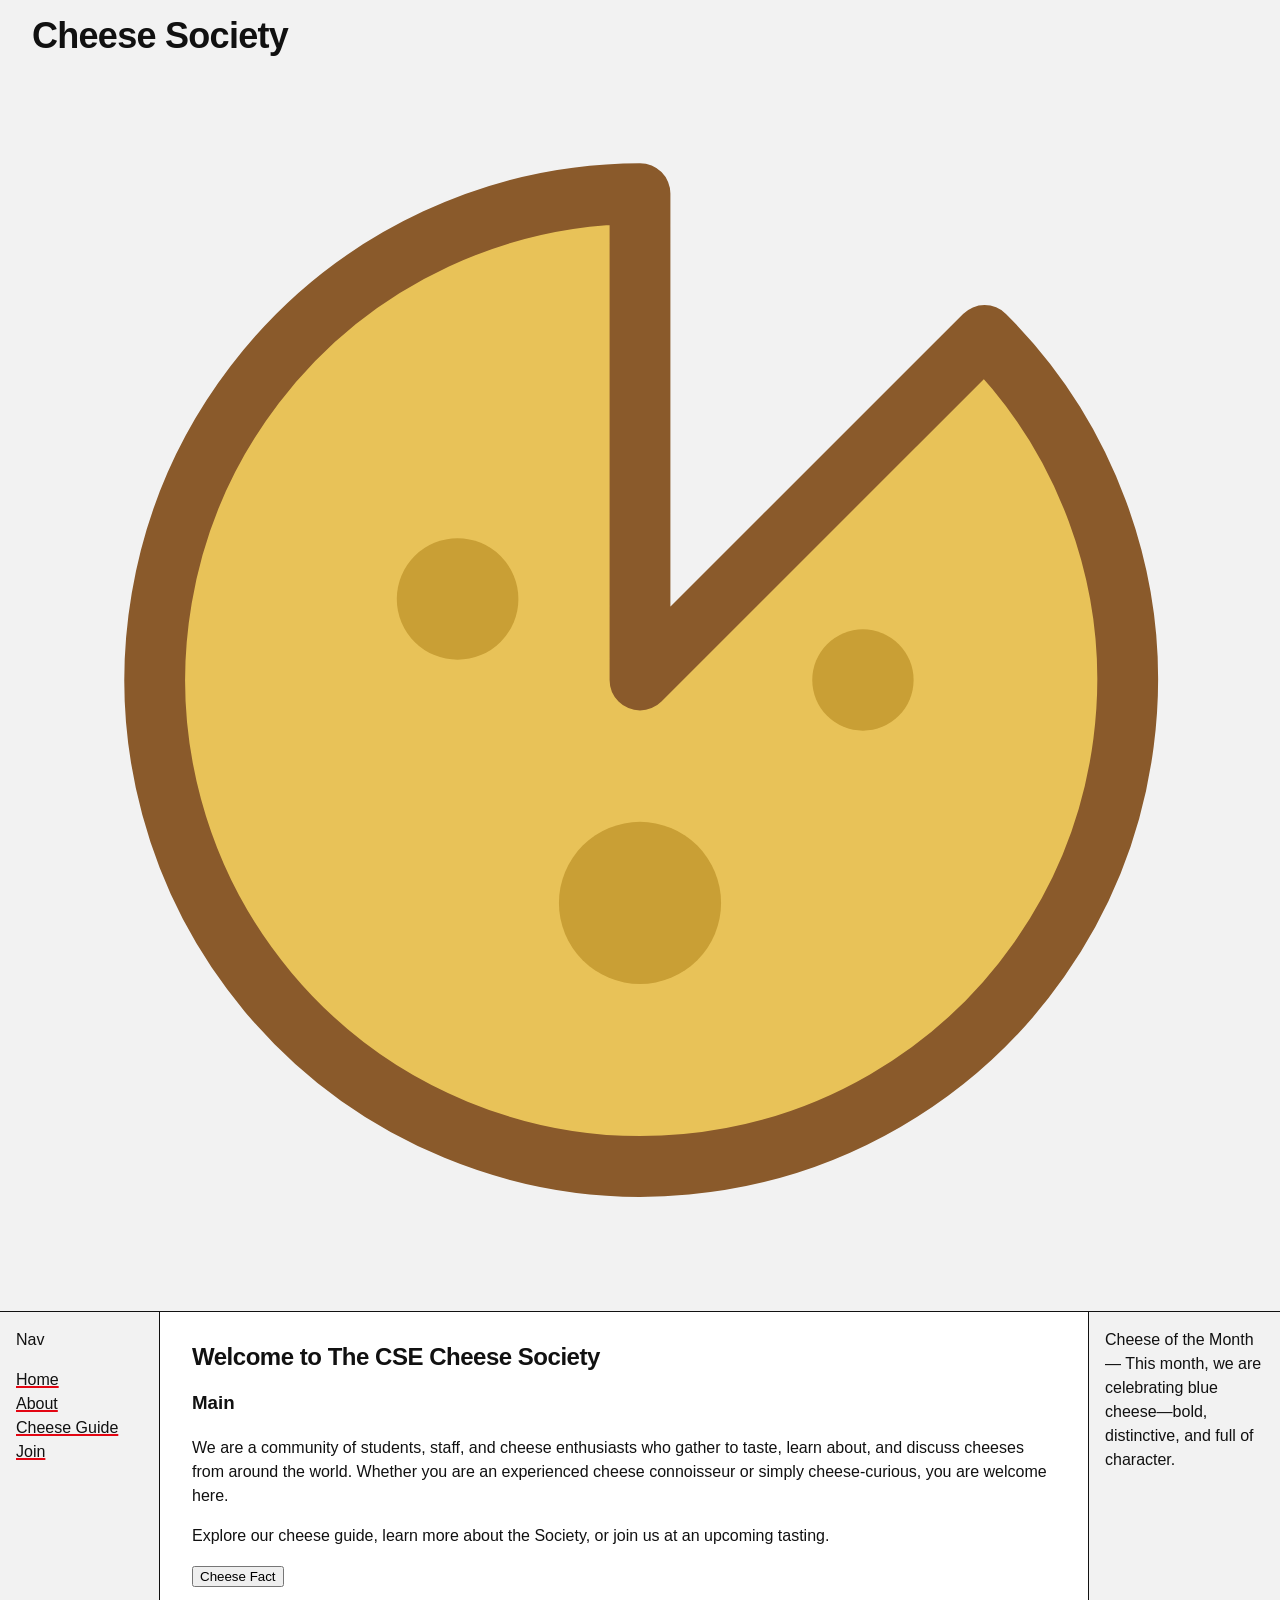
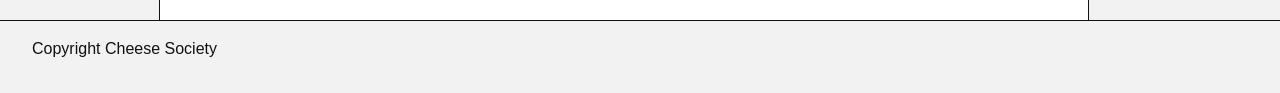
<file: index.html>
<!DOCTYPE html>
<html lang="en">
<head>
  <meta charset="utf-8">
  <meta name="viewport" content="width=device-width, initial-scale=1">
  <meta name="description" content="Cheese Homepage" />
  <title>Home</title>
  <link rel="stylesheet" href="styles/tokens.css">
  <link rel="stylesheet" href="styles/global.css">
  <link rel="stylesheet" href="styles/site.css">
  <link rel="stylesheet" href="styles/home.css">
  <!--
    GRID HOLY GRAIL
    The full holy grail in ONE grid container — no wrappers, no nesting.
    grid-template-areas draws the layout as ASCII art: header and footer
    span all three columns, nav | main | aside share the middle row.
    Because every region is placed by name, the single media query below
    re-draws the whole page as one column just by rewriting the map.
  -->

</head>
<body>
  <header>
    <hgroup>
        <h1>Cheese Society</h1>
        <img src="../images/logo.svg" alt="Cheese society logo" />
    </hgroup>

  </header>
  <nav>
    <p>Nav</p>
    <ul>
      <li><a href="../index.html">Home</a></li>
        <li><a href="../about.html">About</a></li>
      <li><a href="../guide/index.html">Cheese Guide</a></li>
      <li><a href="../join.html">Join</a></li>
    </ul>
  </nav>


 


  <main>
        <h2>Welcome to The CSE Cheese Society</h2>

    <h3>Main</h3>
    <p>We are a community of students, staff, and cheese enthusiasts who gather to taste, learn about, and discuss cheeses from around the world. Whether you are an experienced cheese connoisseur or simply cheese-curious, you are welcome here.</p>
    <p>Explore our cheese guide, learn more about the Society, or join us at an upcoming tasting.</p>

    <button commandfor="cheese-fact" command="toggle-popover">Cheese Fact</button>
    <p id="cheese-fact" popover>
Cheese is one of the world’s oldest prepared foods, with evidence of cheesemaking dating back thousands of years.</p>
  </main>

  <aside>
    <p>Cheese of the Month — This month, we are celebrating blue cheese—bold, distinctive, and full of character.</p>
  </aside>

  <footer>
    <p>Copyright Cheese Society</p>
  </footer>
</body>
</html>
</file>
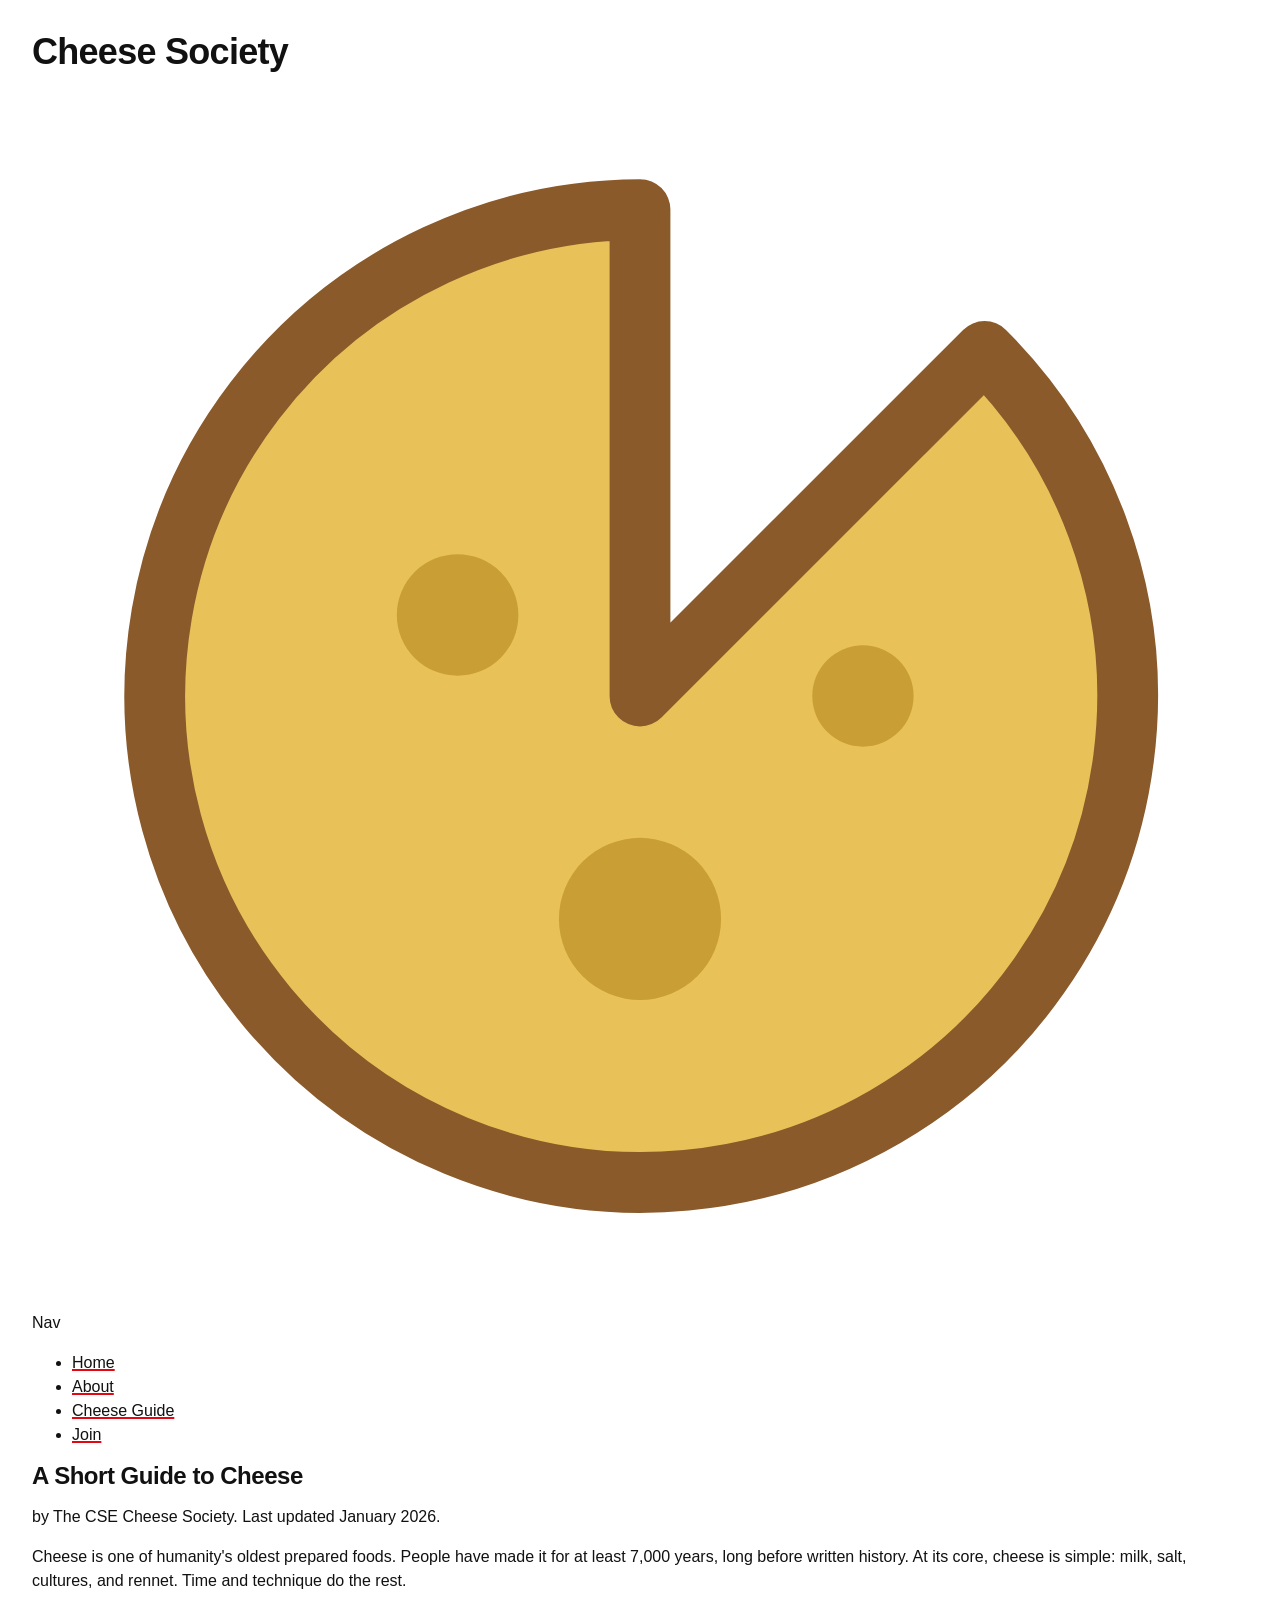
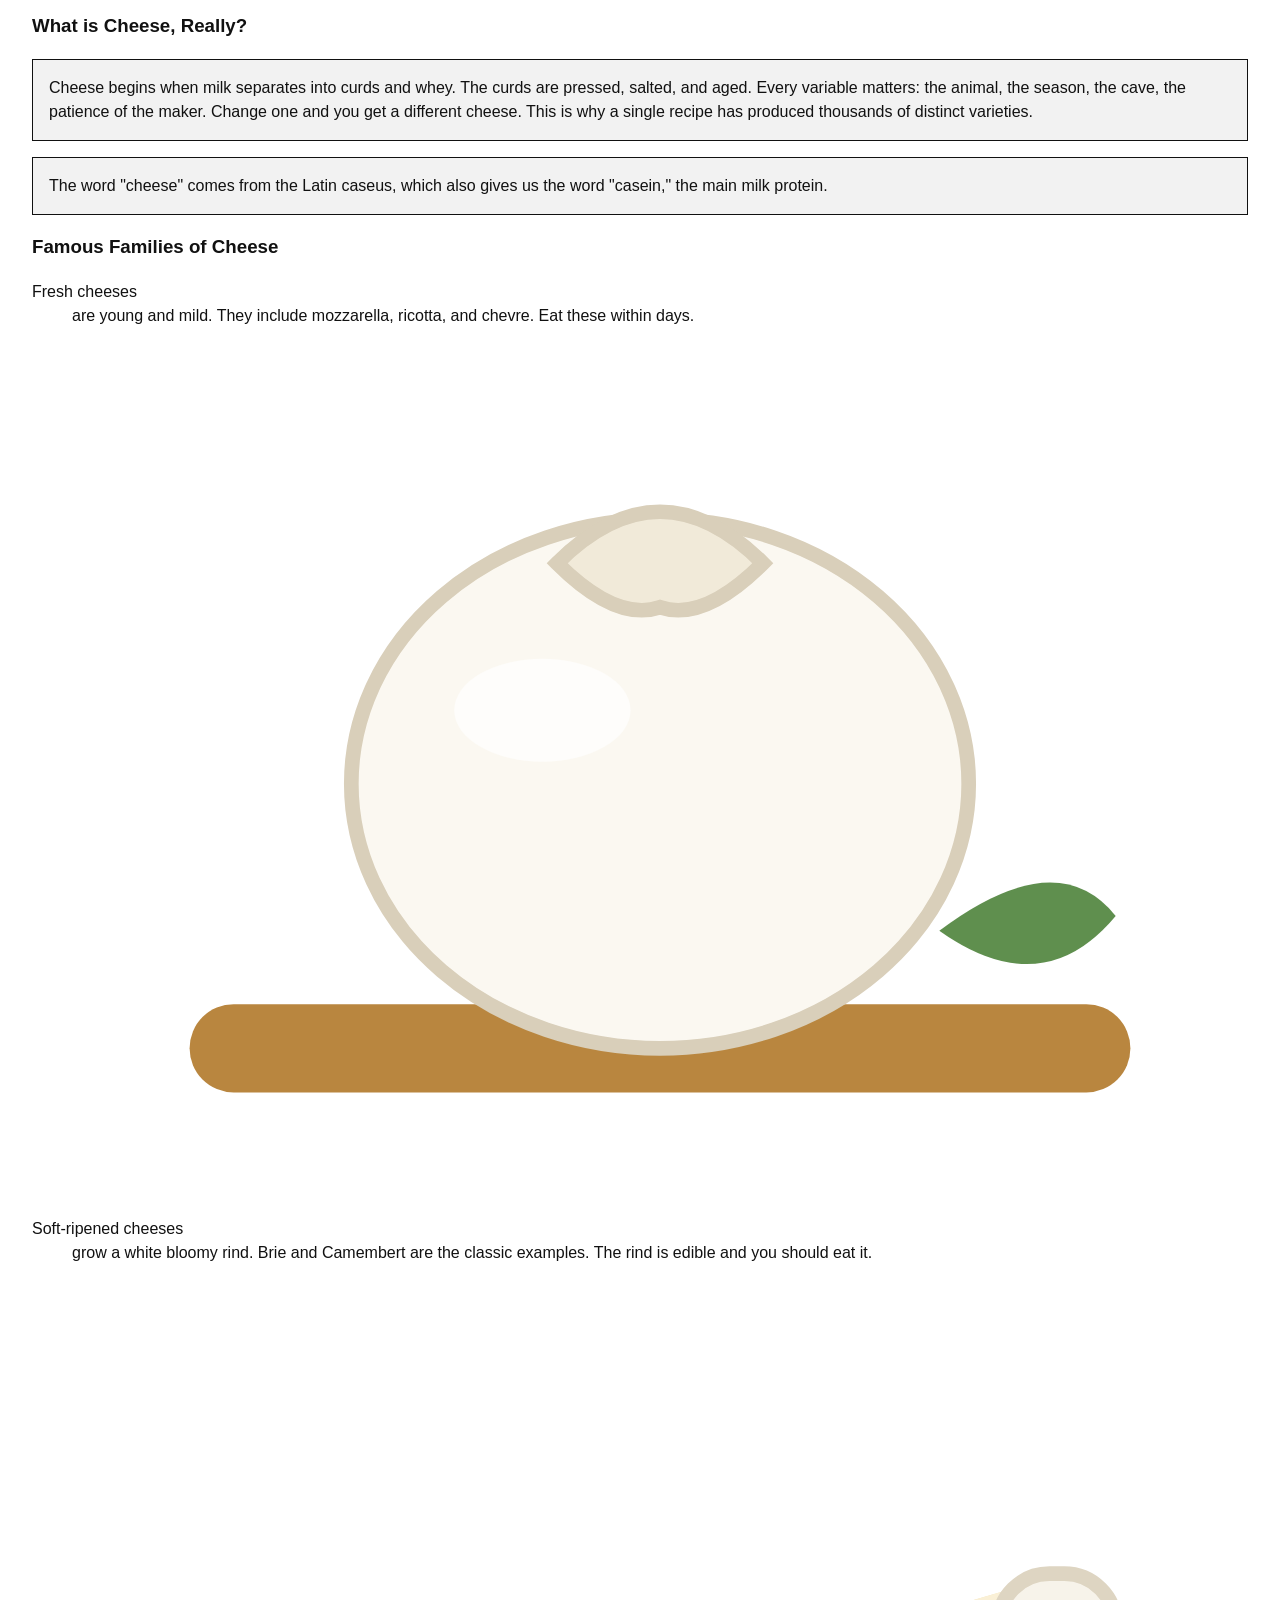
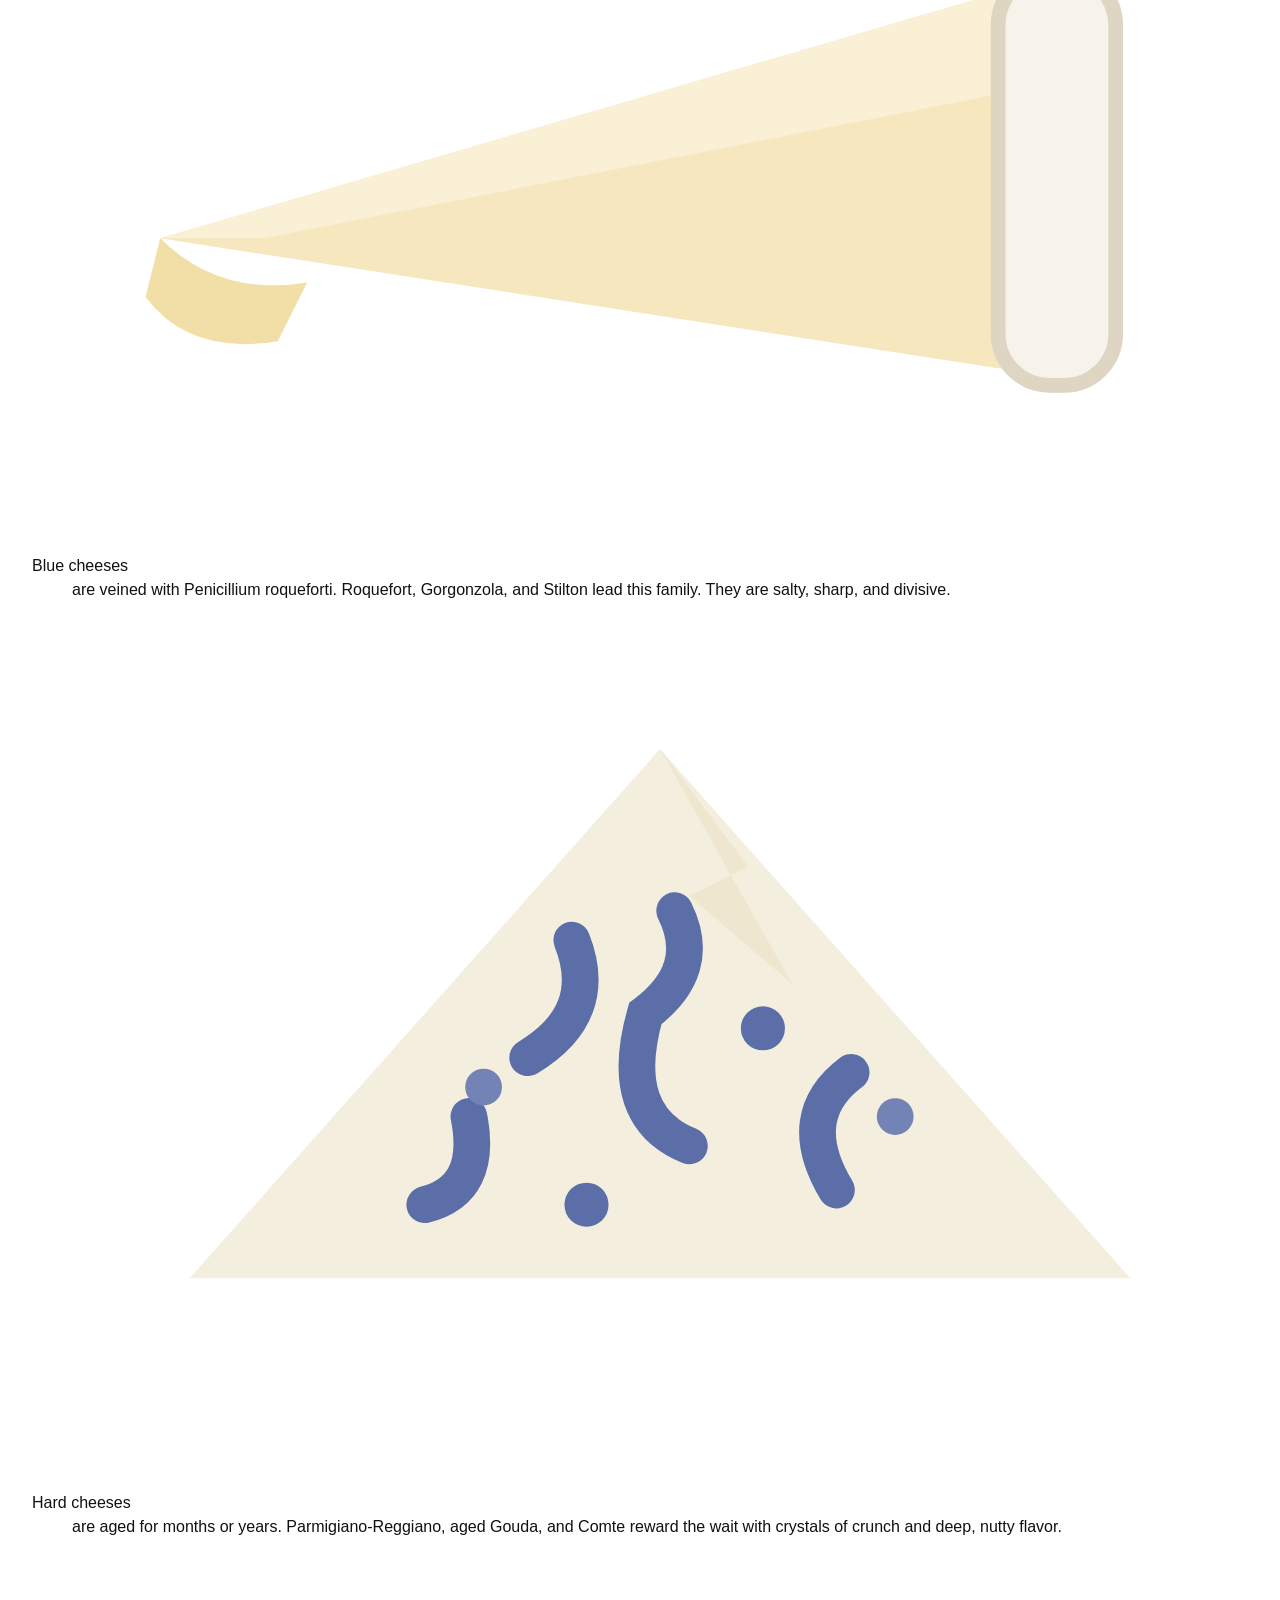
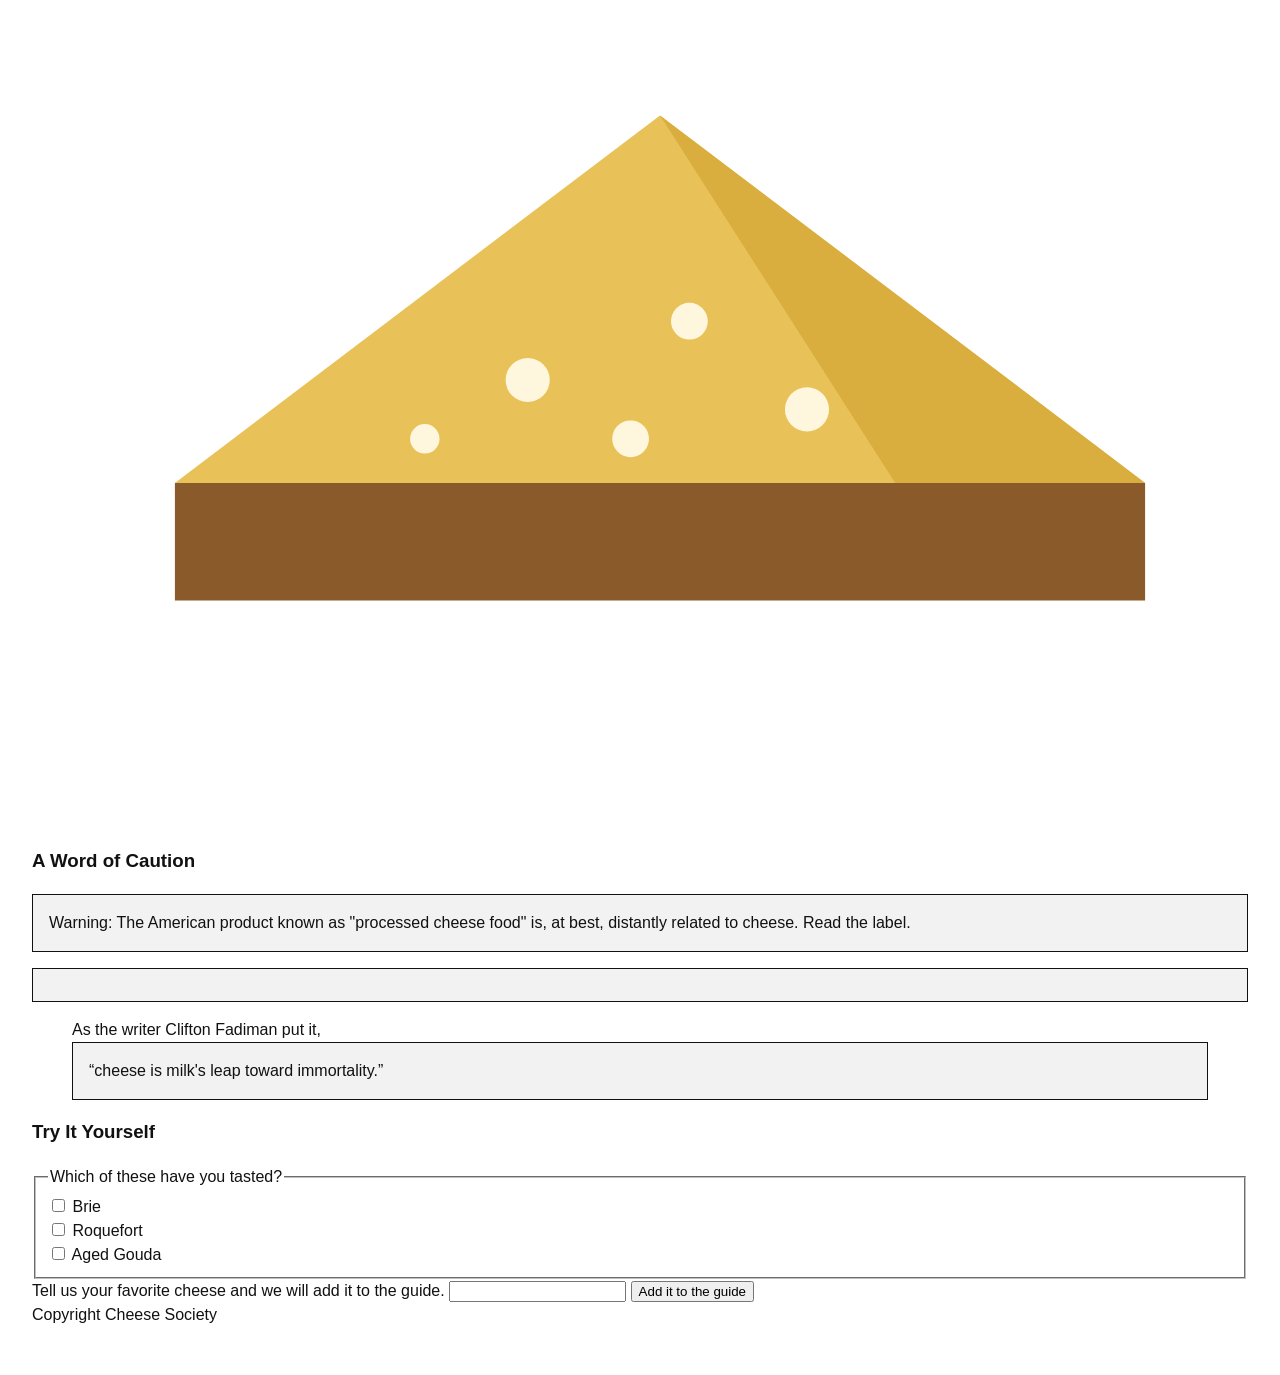
<file: guide/index.html>
<!DOCTYPE html>
<html lang="en">
<head>
  <meta charset="utf-8">
  <meta name="viewport" content="width=device-width, initial-scale=1">
    <meta name="description" content="Cheese Guide" />

  <title>A Short Guide to Cheese</title>
  <link rel="stylesheet" href="../styles/tokens.css">
  <link rel="stylesheet" href="../styles/global.css">
<link rel="stylesheet" href="../styles/site.css">
<link rel="stylesheet" href="../styles/guide.css">
  <!--
    NORMAL FLOW
    With no layout CSS at all, block boxes (h1, p, section…) stack top to
    bottom and fill the available width, while inline boxes (strong, em, a…)
    run left to right inside lines of text.
    The only real layout rules here build the classic centered reading
    column: max-width plus margin-inline: auto on the article.
  -->


</head>
<body>
  <header>
    <hgroup>
        <h1>Cheese Society</h1>
        <img src="../images/logo.svg" alt="Cheese society logo" />
    </hgroup>

  </header>
  <nav>
    <p>Nav</p>
    <ul>
      <li><a href="../index.html">Home</a></li>
        <li><a href="../about.html">About</a></li>
      <li><a href="../guide/index.html">Cheese Guide</a></li>
      <li><a href="../join.html">Join</a></li>
    </ul>
  </nav>



<main>
            <h2>A Short Guide to Cheese</h2>
        <p>by The CSE Cheese Society. Last updated <time datetime="2026-01">January 2026.</time></p>
    <p>Cheese is one of humanity's oldest prepared foods. People have made it
                for at least 7,000 years, long before written history. At its core,
                cheese is simple: milk, salt, cultures, and rennet. Time and technique
                do the rest.</p>

    <section>
        <h3>What is Cheese, Really?</h3>
        <p>Cheese begins when milk separates into curds and whey. The curds are
                        pressed, salted, and aged. Every variable matters: the animal, the
                        season, the cave, the patience of the maker. Change one and you get a
                        different cheese. This is why a single recipe has produced thousands
                        of distinct varieties.</p>
        <p>The word "cheese" comes from the Latin <span class="latin-word">caseus</span>, which also gives us the
                        word "casein," the main milk protein.</p>
    </section>


    <section>
    <h3>Famous Families of Cheese</h3>

    <dl>
        <dt>Fresh cheeses</dt>
        <dd>
            are young and mild. They include mozzarella, ricotta,
            and chevre. Eat these within days.
            <a href="fresh.html"><img src="../images/cheese-fresh.svg" alt="fresh cheese icon" /></a>
        </dd>

        <dt>Soft-ripened cheeses</dt>
        <dd>
            grow a white bloomy rind. Brie and Camembert are
            the classic examples. The rind is edible and you should eat it.
            <a href="soft.html"><img src="../images/cheese-soft.svg" alt="soft cheese icon" /></a>

        </dd>

        <dt>Blue cheeses</dt>
        <dd>
            are veined with <span class="latin-word">Penicillium roqueforti</span>. Roquefort,
            Gorgonzola, and Stilton lead this family. They are salty, sharp, and
            divisive.
            <a href="blue.html"><img src="../images/cheese-blue.svg" alt="blue cheese icon" /></a>

        </dd>
        
        <dt>Hard cheeses</dt>
        <dd>
            are aged for months or years. Parmigiano-Reggiano,
            aged Gouda, and Comte reward the wait with crystals of crunch and
            deep, nutty flavor.
            <a href="hard.html"><img src="../images/cheese-hard.svg" alt="hard cheese icon" /></a>

        </dd>
    </dl>
    </section>

    <!-- Word of Caution -->
    <section>
    <h3>A Word of Caution</h3>
    <p id="caution-statement">Warning: The American product known as "processed cheese food" is,
    at best, distantly related to cheese. Read the label.</p>

    <p></p>
    <blockquote>
        <footer>As the writer Clifton Fadiman put it, </footer>
        <p><q>cheese is milk's leap toward
        immortality.</q></p>
    </blockquote>
    </section>

    <!-- Try it Yourself -->
    <section>
    <h3>Try It Yourself</h3>

    <form>
        <fieldset>
            <legend>
                Which of these have you tasted?
            </legend>

            <div>
                <input type="checkbox" id="brie" name="brie" />
                <label for="brie">Brie</label>
            </div>

            
            <div>
                <input type="checkbox" id="roquefort" name="roquefort" />
                <label for="roquefort">Roquefort</label>
            </div>

            <div>
                <input type="checkbox" id="aged-gouda" name="aged-gouda" />
                <label for="aged-gouda">Aged Gouda</label>
            </div>
        </fieldset>

        <div>
            <label for="fav-cheese">Tell us your favorite cheese and we will add it to the guide. </label>
            <input
                type="text"
                id="fav-cheese"
                name="fav-cheese"/>
            <button type="submit">Add it to the guide</button>
        </div>

    </form>
</section>
</main>

  <footer>
    <p>Copyright Cheese Society</p>
  </footer>
</body>
</html>
</file>
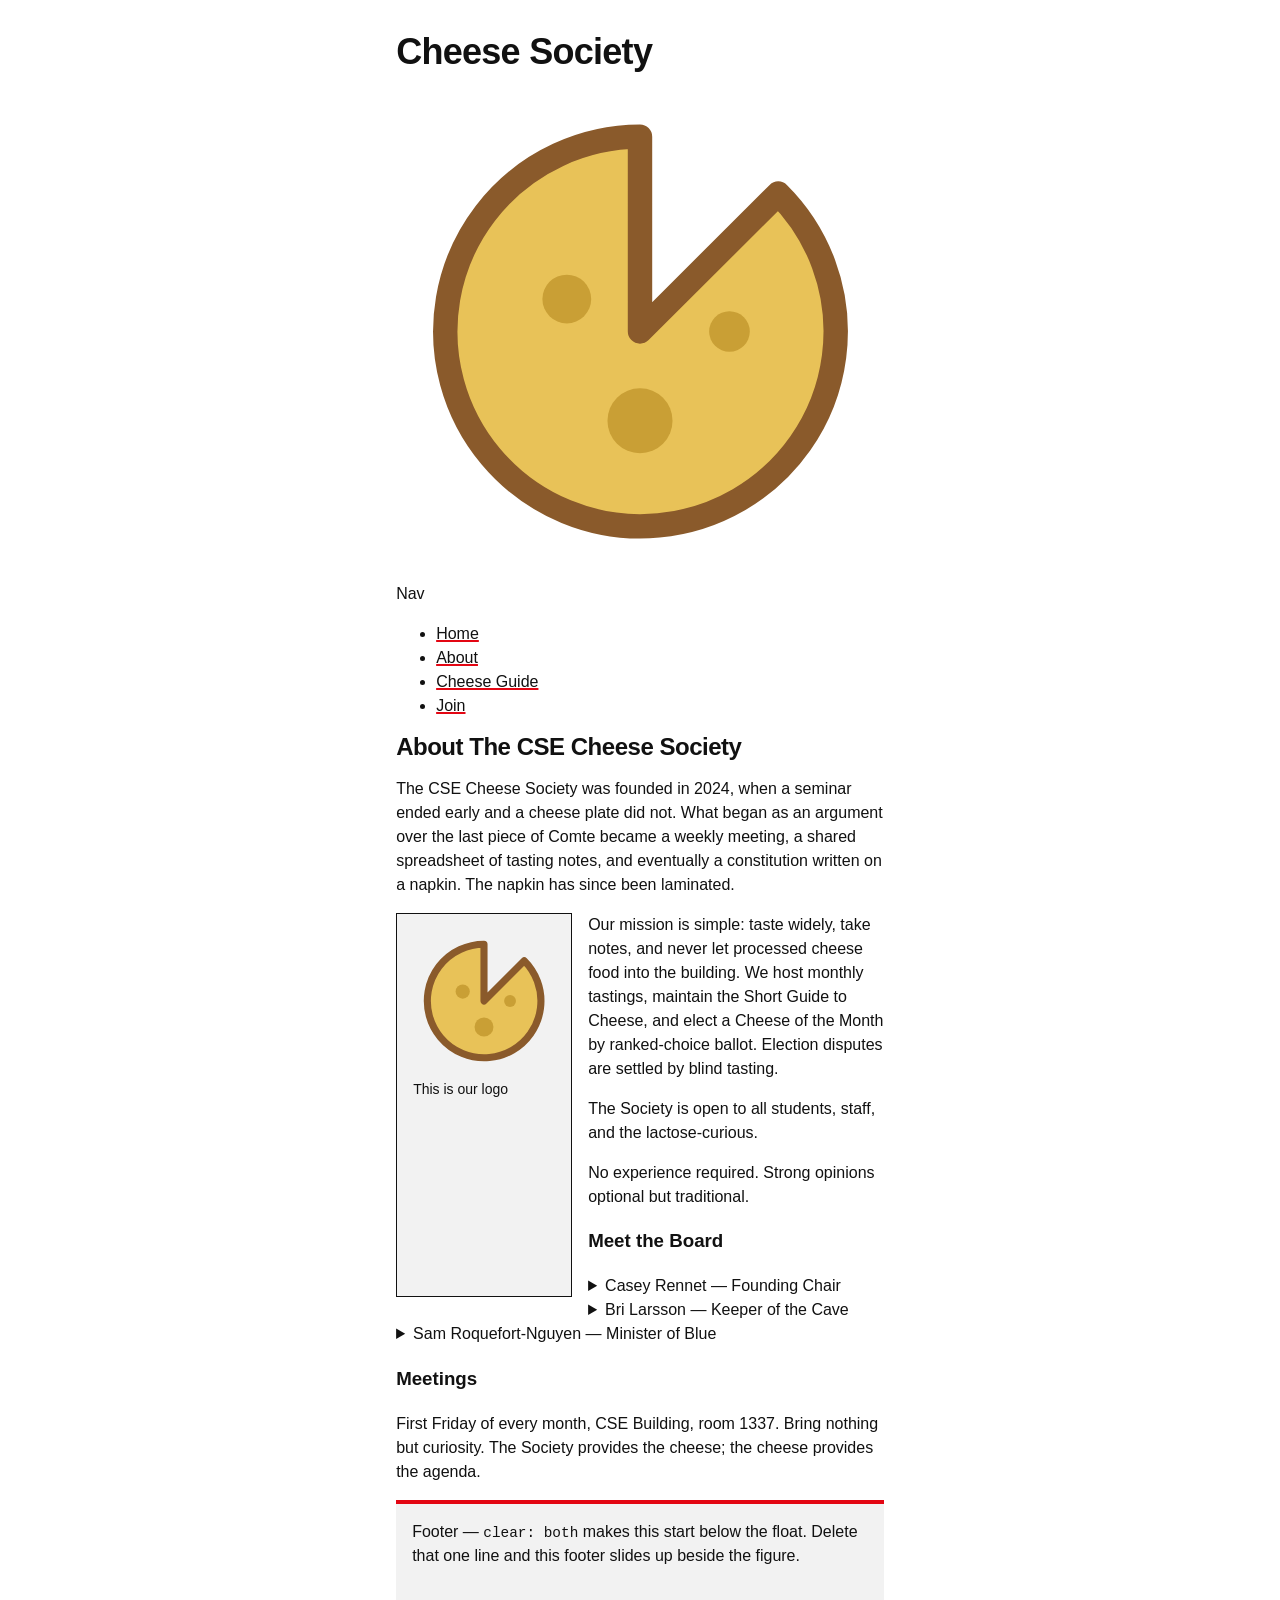
<file: about.html>
<!DOCTYPE html>
<html lang="en">
<head>
  <meta charset="utf-8">
  <meta name="viewport" content="width=device-width, initial-scale=1">
    <meta name="description" content="Cheese About Page" />

  <title>About the Society</title>
  <link rel="stylesheet" href="styles/tokens.css">
  <link rel="stylesheet" href="styles/global.css">
    <link rel="stylesheet" href="styles/site.css">
    <link rel="stylesheet" href="styles/about.css">

  <!--
    FLOAT
    float: left shifts the figure to one side and takes it out of normal
    flow; the line boxes of following text shorten to wrap around it.
    The figure is deliberately taller than all the text, so the footer's
    clear: both is visible: without it, the footer would slide up and sit
    beside the float; with it, the footer starts below the figure's bottom.
  -->

</head>

<body>
  <header>
    <hgroup>
        <h1>Cheese Society</h1>
        <img src="../images/logo.svg" alt="Cheese society logo" />
    </hgroup>

  </header>
  <nav>
    <p>Nav</p>
    <ul>
      <li><a href="../index.html">Home</a></li>
        <li><a href="../about.html">About</a></li>
      <li><a href="../guide/index.html">Cheese Guide</a></li>
      <li><a href="../join.html">Join</a></li>
    </ul>
  </nav>


  <main>
        <h2>About The CSE Cheese Society</h2>

    <p>The CSE Cheese Society was founded in 2024, when a seminar ended
    early and a cheese plate did not. What began as an argument over the
    last piece of Comte became a weekly meeting, a shared spreadsheet of
    tasting notes, and eventually a constitution written on a napkin. The
    napkin has since been laminated.</p>

    <article>
        <figure>
            <img src="/images/logo.svg" alt="Cheese Society logo" />
        <figcaption>This is our logo</figcaption>
        </figure>
        <p>Our mission is simple: taste widely, take notes, and never let
    processed cheese food into the building. We host monthly tastings,
    maintain the Short Guide to Cheese, and elect a Cheese of the Month
    by ranked-choice ballot. Election disputes are settled by blind
    tasting.</p>
        <p>The Society is open to all students, staff, and the lactose-curious.</p>
        <p>No experience required. Strong opinions optional but traditional.</p>
    </article>

    <h3>Meet the Board</h3>
    <details>
        <summary>Casey Rennet — Founding Chair</summary>
        <p>Casey once drove four hours for a cheese that turned out to be sold
out, and describes the trip as "still worth it." Responsible for the
napkin constitution. Favorite family: hard. Favorite cheese: a
five-year Gouda "that changed my life."</p>
    </details>
    <details>
        <summary>Bri Larsson — Keeper of the Cave</summary>
        <p>Bri manages the Society's aging fridge (a mini-fridge, lovingly
mislabeled "THE CAVE") and its strict humidity log. Favorite family:
soft-ripened. Position on rinds: eat them, always, no exceptions.</p>
    </details>
    <details>
        <summary>Sam Roquefort-Nguyen — Minister of Blue</summary>
        <p>Sam claims no relation to the village of Roquefort-sur-Soulzon but
has never provided documentation either way. Runs the annual "Blue
Cheese Amnesty" where skeptics get one supervised second chance.
Favorite cheese: Stilton, at midnight, with port.</p>
    </details>

    <h3>Meetings</h3>
    <p>First Friday of every month, CSE Building, room 1337. Bring nothing
but curiosity. The Society provides the cheese; the cheese provides
the agenda.</p>
  </main>



    <footer>
        <p>Footer — <code>clear: both</code> makes this start below the float. Delete that one line and this footer slides up beside the figure.</p>
    </footer>
</body>
</html>
</file>
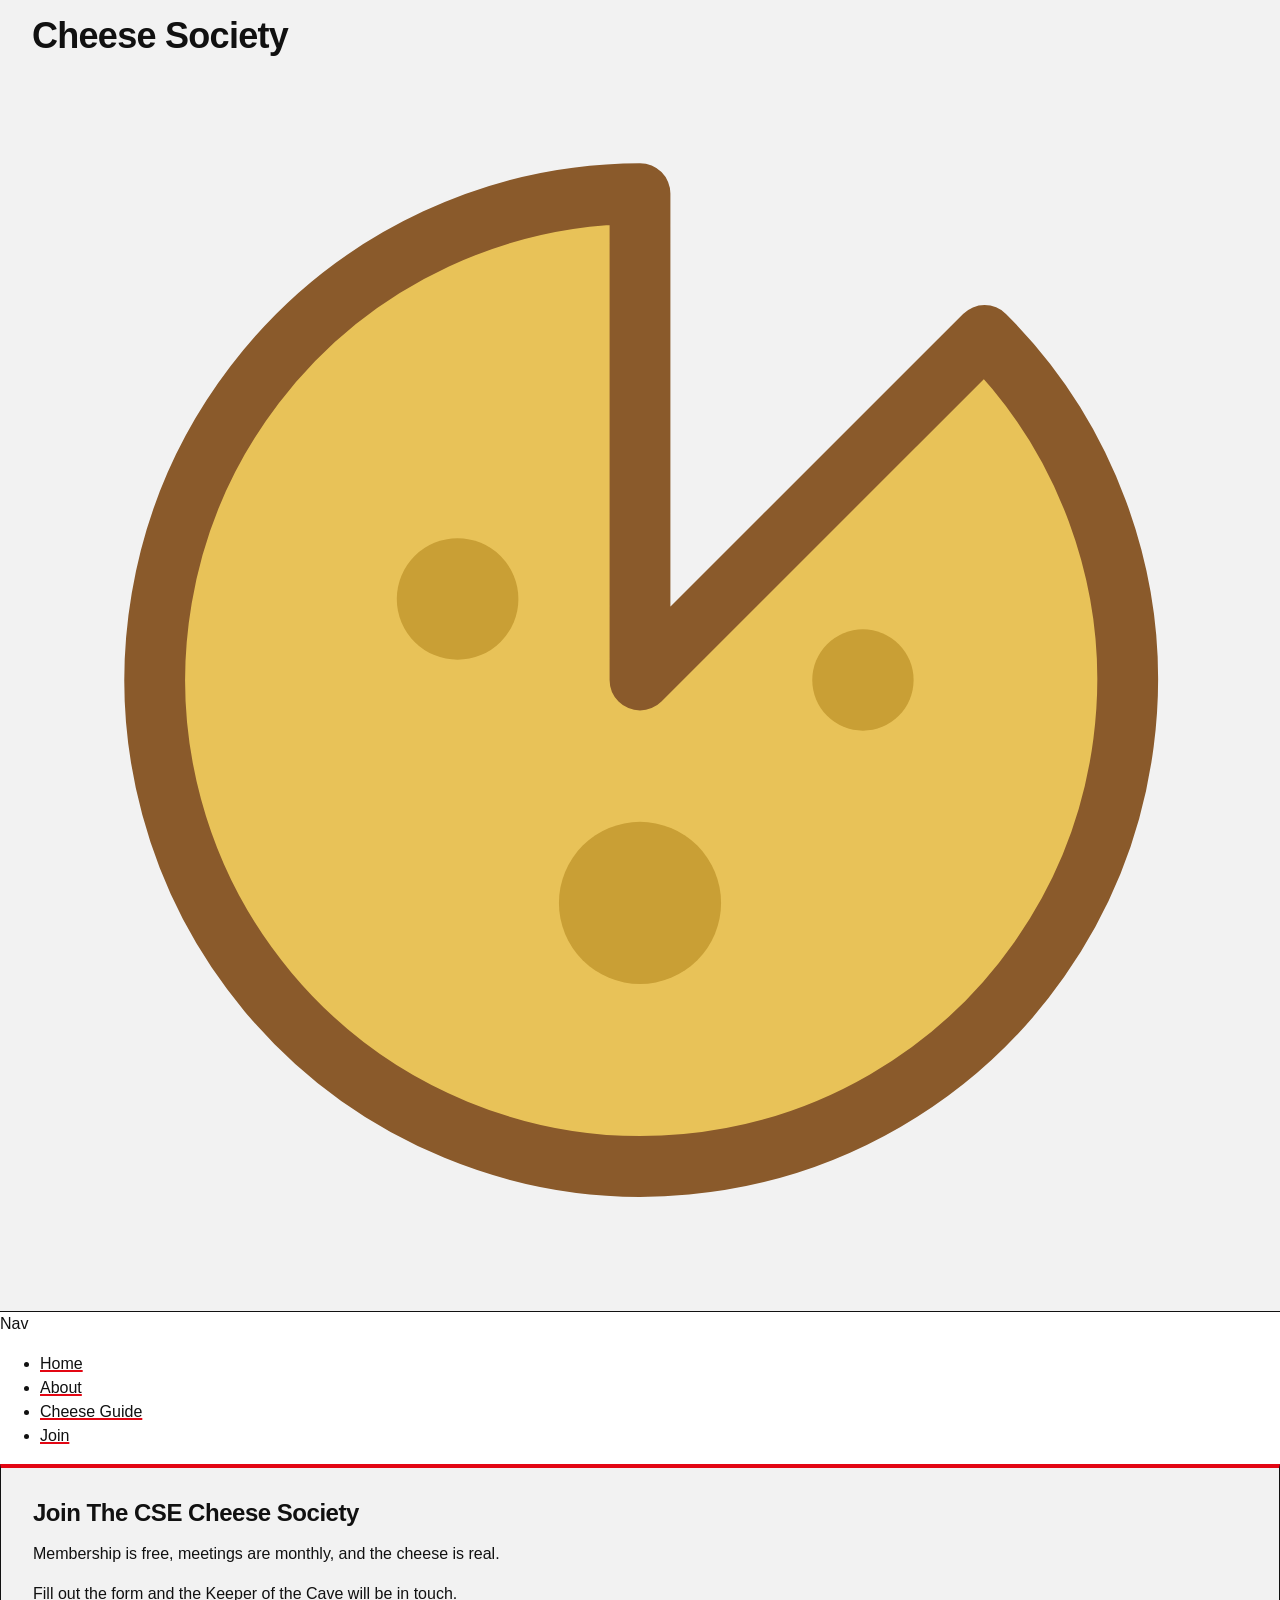
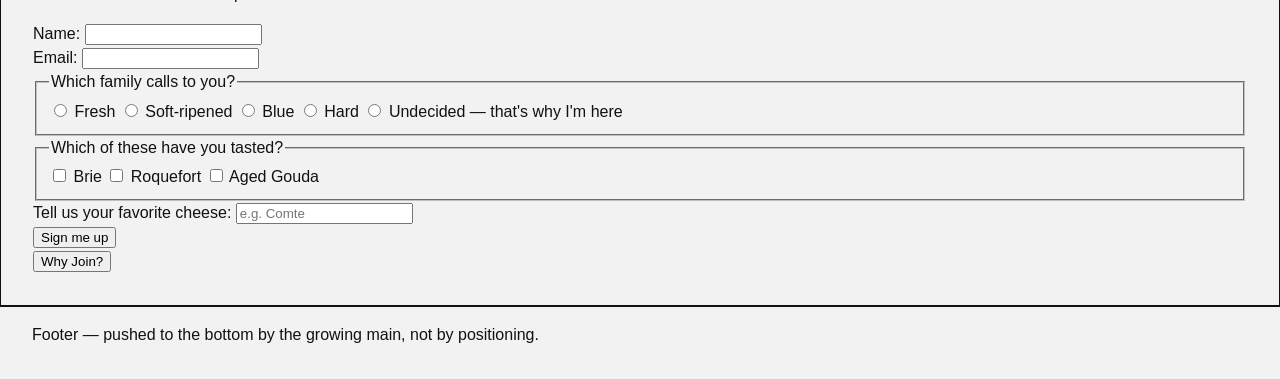
<file: join.html>
<!DOCTYPE html>
<html lang="en">
<head>
  <meta charset="utf-8">
  <meta name="viewport" content="width=device-width, initial-scale=1">
    <meta name="description" content="Cheese Join Page" />

  <title>Join the Society</title>
  <link rel="stylesheet" href="styles/tokens.css">
  <link rel="stylesheet" href="styles/global.css">
    <link rel="stylesheet" href="styles/site.css">
    <link rel="stylesheet" href="styles/join.css">

  <!--
    FLEX PAGE SCAFFOLD
    The body is a flex column at least as tall as the viewport. Header and
    footer take their natural height; main has flex: 1, so it grows to
    absorb the leftover space and pushes the footer to the bottom even
    when the content is short.
  -->

</head>
<body>
  <header>
    <hgroup>
        <h1>Cheese Society</h1>
        <img src="../images/logo.svg" alt="Cheese society logo" />
    </hgroup>

  </header>
  <nav>
    <p>Nav</p>
    <ul>
      <li><a href="../index.html">Home</a></li>
        <li><a href="../about.html">About</a></li>
      <li><a href="../guide/index.html">Cheese Guide</a></li>
      <li><a href="../join.html">Join</a></li>
    </ul>
  </nav>


  <main>
        <h2>Join The CSE Cheese Society</h1>

    <p>Membership is free, meetings are monthly, and the cheese is real.</p>
    <p>Fill out the form and the Keeper of the Cave will be in touch.</p>

    <form action="" method="post" class="membership-form">
        <div class="form-question">
            <label for="name">Name: </label>
            <input type="text" name="name" id="name" required />
        </div>
        <div class="form-question">
            <label for="email">Email: </label>
            <input type="email" name="email" id="email" required />
        </div>
        <fieldset>
            <legend>Which family calls to you?</legend>
            <input type="radio" id="fresh" name="fresh" value="fresh" />
            <label for="fresh">Fresh</label>

            <input type="radio" id="soft-ripened" name="soft-ripened" value="soft-ripened" />
            <label for="soft-ripened">Soft-ripened</label>

            <input type="radio" id="blue" name="blue" value="blue" />
            <label for="blue">Blue</label>

            <input type="radio" id="hard" name="hard" value="hard" />
            <label for="hard">Hard</label>

            <input type="radio" id="undecided" name="undecided" value="undecided" />
            <label for="undecided">Undecided — that's why I'm here</label>
        </fieldset>

        <fieldset>
            <legend>Which of these have you tasted?</legend>

            <input type="checkbox" id="brie"  name="brie" value="brie" />
            <label for="brie">Brie</label>
            <input type="checkbox" id="roquefort"  name="roquefort" value="roquefort" />
            <label for="roquefort">Roquefort</label>
            <input type="checkbox" id="aged-gouda"  name="aged-gouda" value="aged-gouda" />
            <label for="aged-gouda">Aged Gouda</label>
        </fieldset>

        <div class="form-question">
            <label for="favorite">Tell us your favorite cheese: </label>
            <input type="text" name="favorite" id="favorite" placeholder="e.g. Comte" />
        </div>

        <button type="button">Sign me up</button>
    </form>

    <button commandfor="why-join" command="show-modal">Why Join?</button>
    <dialog id="why-join" popover>
        <ul>
            <li>Monthly tastings. The Society buys the cheese. You bring opinions.</li>
            <li>Voting rights in the Cheese of the Month election.</li>
            <li>Access to THE CAVE (a mini-fridge, but a very serious one).</li>
            <li>A laminated membership card featuring the cheese of your choice.</li>
            <li>Amnesty program for recovering blue-cheese skeptics.</li>
            <button commandfor="why-join" command="close">I'm convinced</button>
        </ul>
    </dialog>


  </main>

  <footer>
    <p>Footer — pushed to the bottom by the growing main, not by positioning.</p>
  </footer>
</body>
</html>
</file>
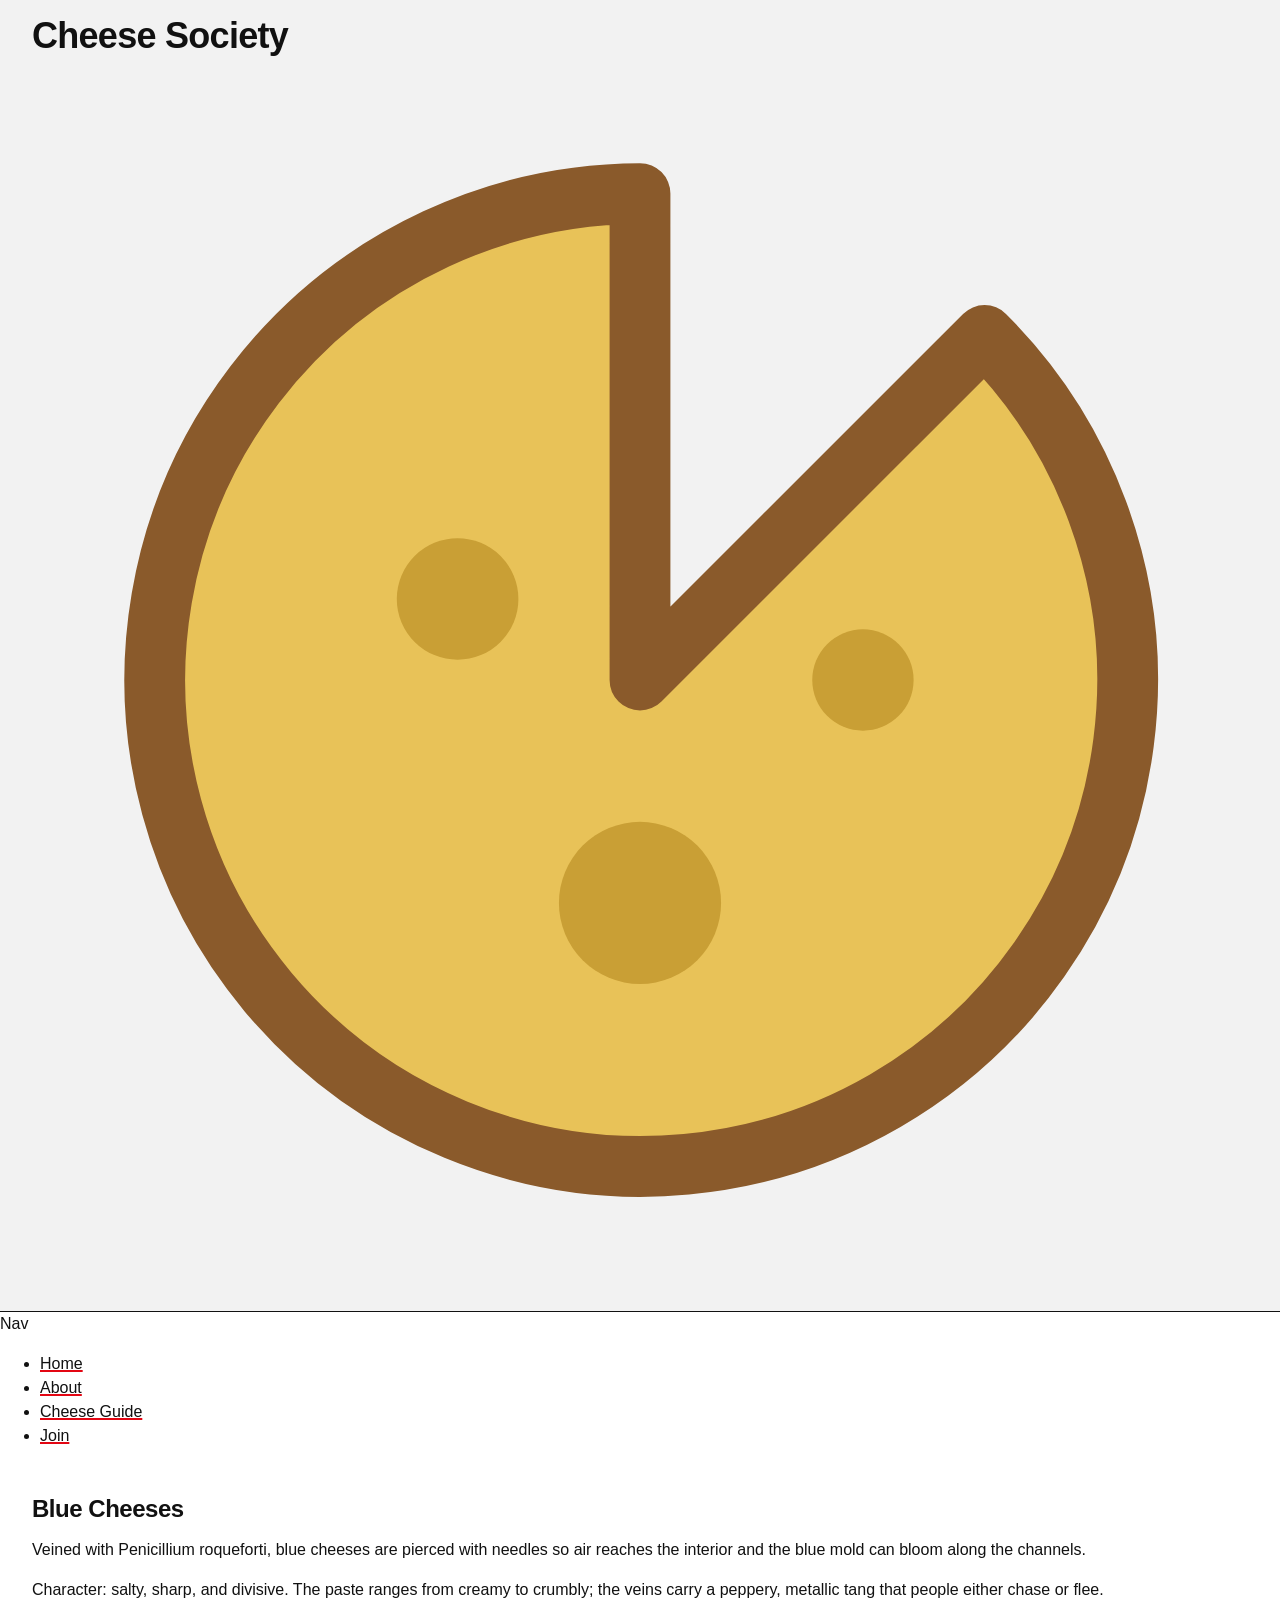
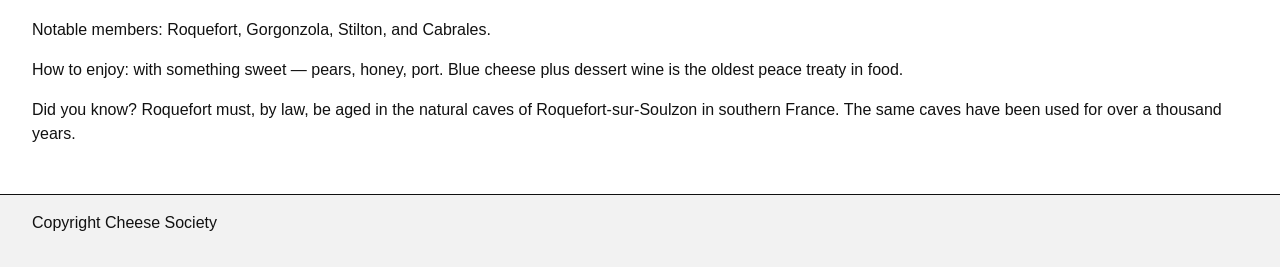
<file: guide/blue.html>
<!DOCTYPE html>
<html lang="en">
<head>
  <meta charset="utf-8">
  <meta name="viewport" content="width=device-width, initial-scale=1">
  <meta name="description" content="Blue Cheese" />
  <title>Blue Cheeses</title>
  <link rel="stylesheet" href="../styles/tokens.css">
  <link rel="stylesheet" href="../styles/global.css">
    <link rel="stylesheet" href="../styles/site.css">
<link rel="stylesheet" href="../styles/families.css">

  <!--
    GRID PAGE SCAFFOLD
    The same header/main/footer page as demo 06, built with grid instead.
    grid-template-areas names the rows so the CSS reads like a sketch of
    the page; each region claims its slot with grid-area. Rows are
    auto 1fr auto: natural height at the edges, main takes the rest.
  -->

</head>
<body>

  <header>
    <hgroup>
        <h1>Cheese Society</h1>
        <img src="../images/logo.svg" alt="Cheese society logo" />
    </hgroup>

  </header>

  <nav>
    <p>Nav</p>
    <ul>
      <li><a href="../index.html">Home</a></li>
        <li><a href="../about.html">About</a></li>
      <li><a href="../guide/index.html">Cheese Guide</a></li>
      <li><a href="../join.html">Join</a></li>
    </ul>
  </nav>


  <main>
        <h2>Blue Cheeses</h2>

    <p>Veined with Penicillium roqueforti, blue cheeses are pierced with
needles so air reaches the interior and the blue mold can bloom along
the channels.</p>
<p>Character: salty, sharp, and divisive. The paste ranges from creamy
to crumbly; the veins carry a peppery, metallic tang that people
either chase or flee.</p>
<p>Notable members: Roquefort, Gorgonzola, Stilton, and Cabrales.
</p>
<p>How to enjoy: with something sweet — pears, honey, port. Blue cheese
plus dessert wine is the oldest peace treaty in food.</p>
<p>Did you know? Roquefort must, by law, be aged in the natural caves of
Roquefort-sur-Soulzon in southern France. The same caves have been
used for over a thousand years.
</p>

  </main>

  <footer>
    <p>Copyright Cheese Society</p>
  </footer>
</body>
</html>
</file>
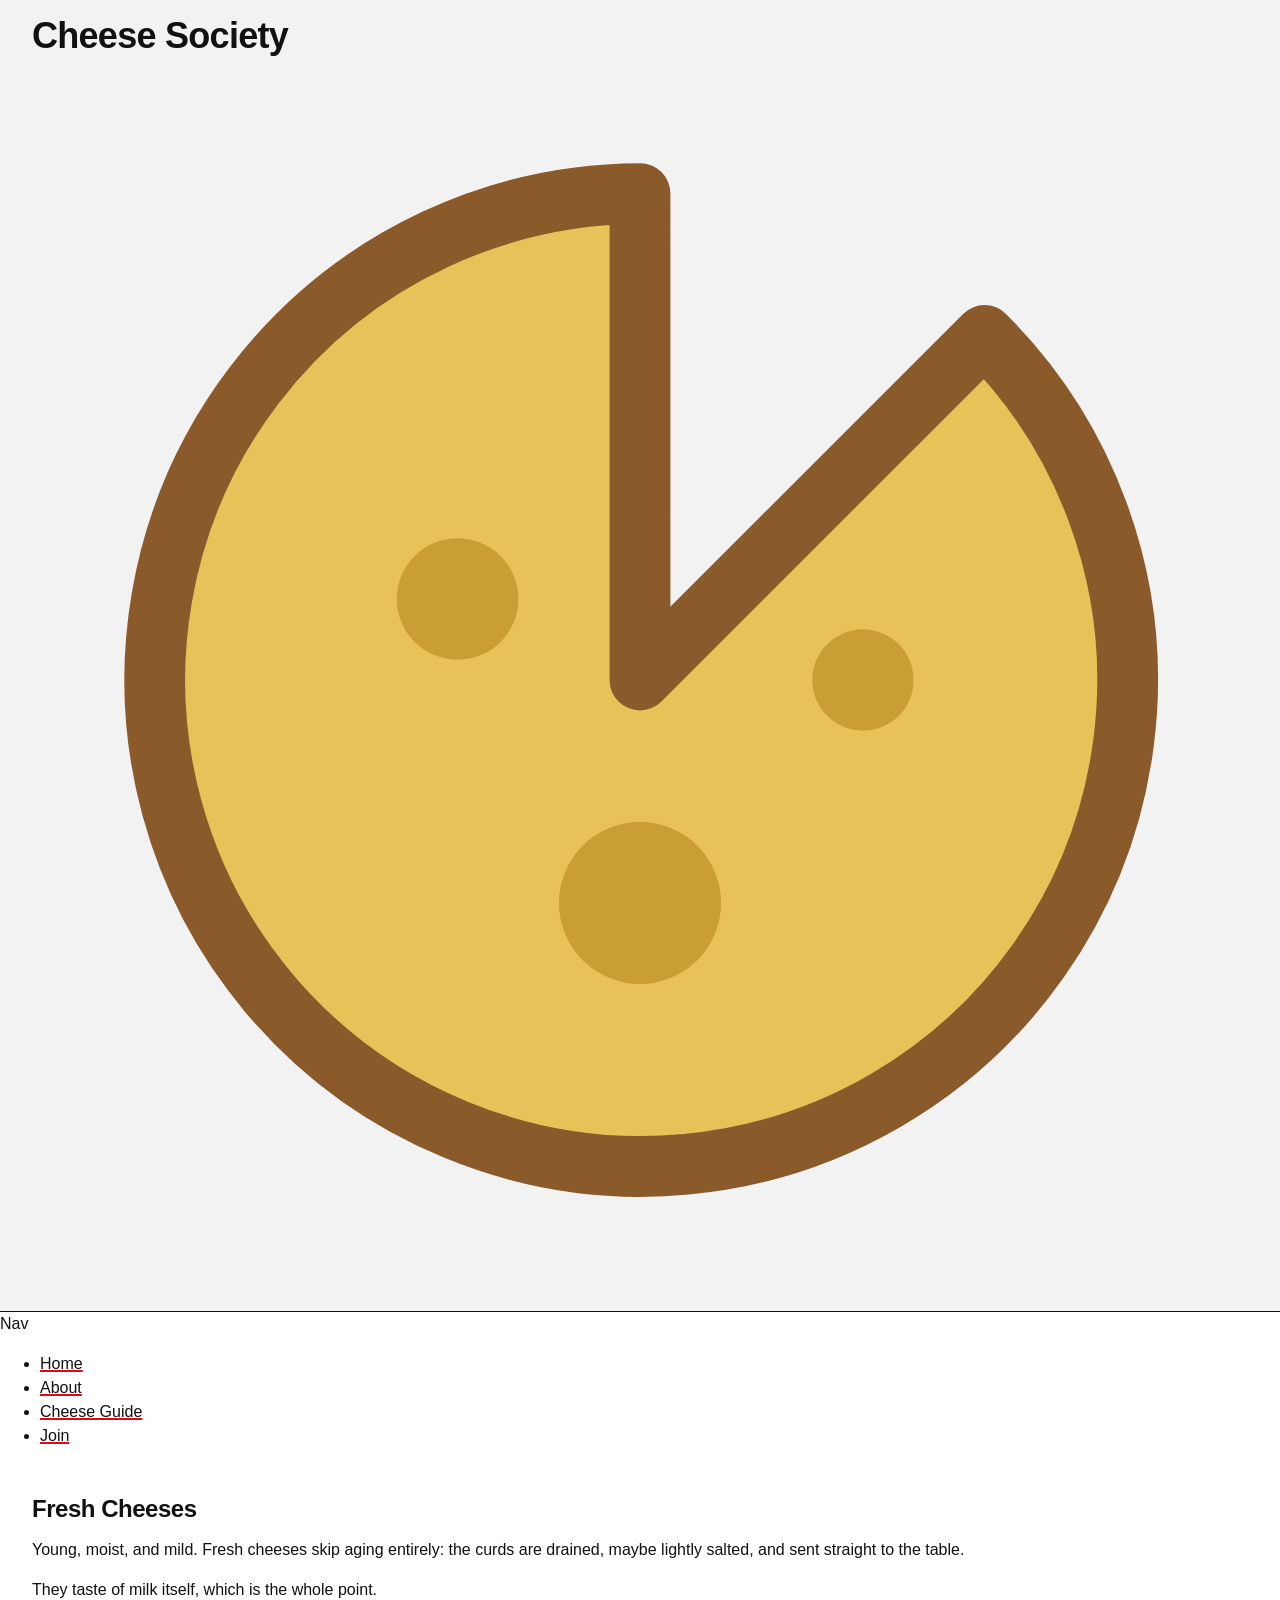
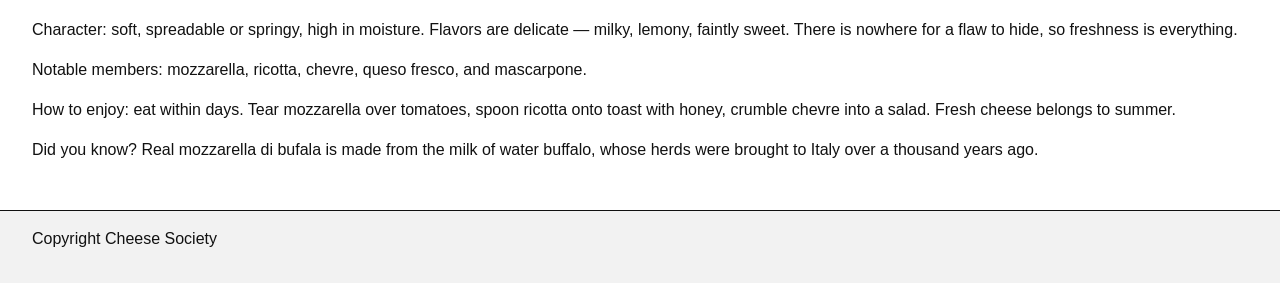
<file: guide/fresh.html>
<!DOCTYPE html>
<html lang="en">
<head>
  <meta charset="utf-8">
  <meta name="viewport" content="width=device-width, initial-scale=1">
<meta name="description" content="Fresh Cheese" />

  <title>Fresh Family</title>
    <link rel="stylesheet" href="../styles/families.css">
    <link rel="stylesheet" href="../styles/tokens.css">
    <link rel="stylesheet" href="../styles/global.css">
    <link rel="stylesheet" href="../styles/site.css">
  <!--
    GRID PAGE SCAFFOLD
    The same header/main/footer page as demo 06, built with grid instead.
    grid-template-areas names the rows so the CSS reads like a sketch of
    the page; each region claims its slot with grid-area. Rows are
    auto 1fr auto: natural height at the edges, main takes the rest.
  -->

</head>
<body>
  <header>
    <hgroup>
        <h1>Cheese Society</h1>
        <img src="../images/logo.svg" alt="Cheese society logo" />
    </hgroup>

  </header>
  <nav>
    <p>Nav</p>
    <ul>
      <li><a href="../index.html">Home</a></li>
        <li><a href="../about.html">About</a></li>
      <li><a href="../guide/index.html">Cheese Guide</a></li>
      <li><a href="../join.html">Join</a></li>
    </ul>
  </nav>



  <main>
        <h2>Fresh Cheeses</h2>

    <p>Young, moist, and mild. Fresh cheeses skip aging entirely: the curds
are drained, maybe lightly salted, and sent straight to the table.</p>
<p>They taste of milk itself, which is the whole point.</p>
<p>Character: soft, spreadable or springy, high in moisture. Flavors are
delicate — milky, lemony, faintly sweet. There is nowhere for a flaw
to hide, so freshness is everything.
</p>
<p>Notable members: mozzarella, ricotta, chevre, queso fresco, and
mascarpone.</p>
<p>How to enjoy: eat within days. Tear mozzarella over tomatoes, spoon
ricotta onto toast with honey, crumble chevre into a salad. Fresh
cheese belongs to summer.
</p>
<p>Did you know? Real mozzarella di bufala is made from the milk of
water buffalo, whose herds were brought to Italy over a thousand
years ago.</p>
  </main>

  <footer>
    <p>Copyright Cheese Society</p>
  </footer>
</body>

</html>
</file>
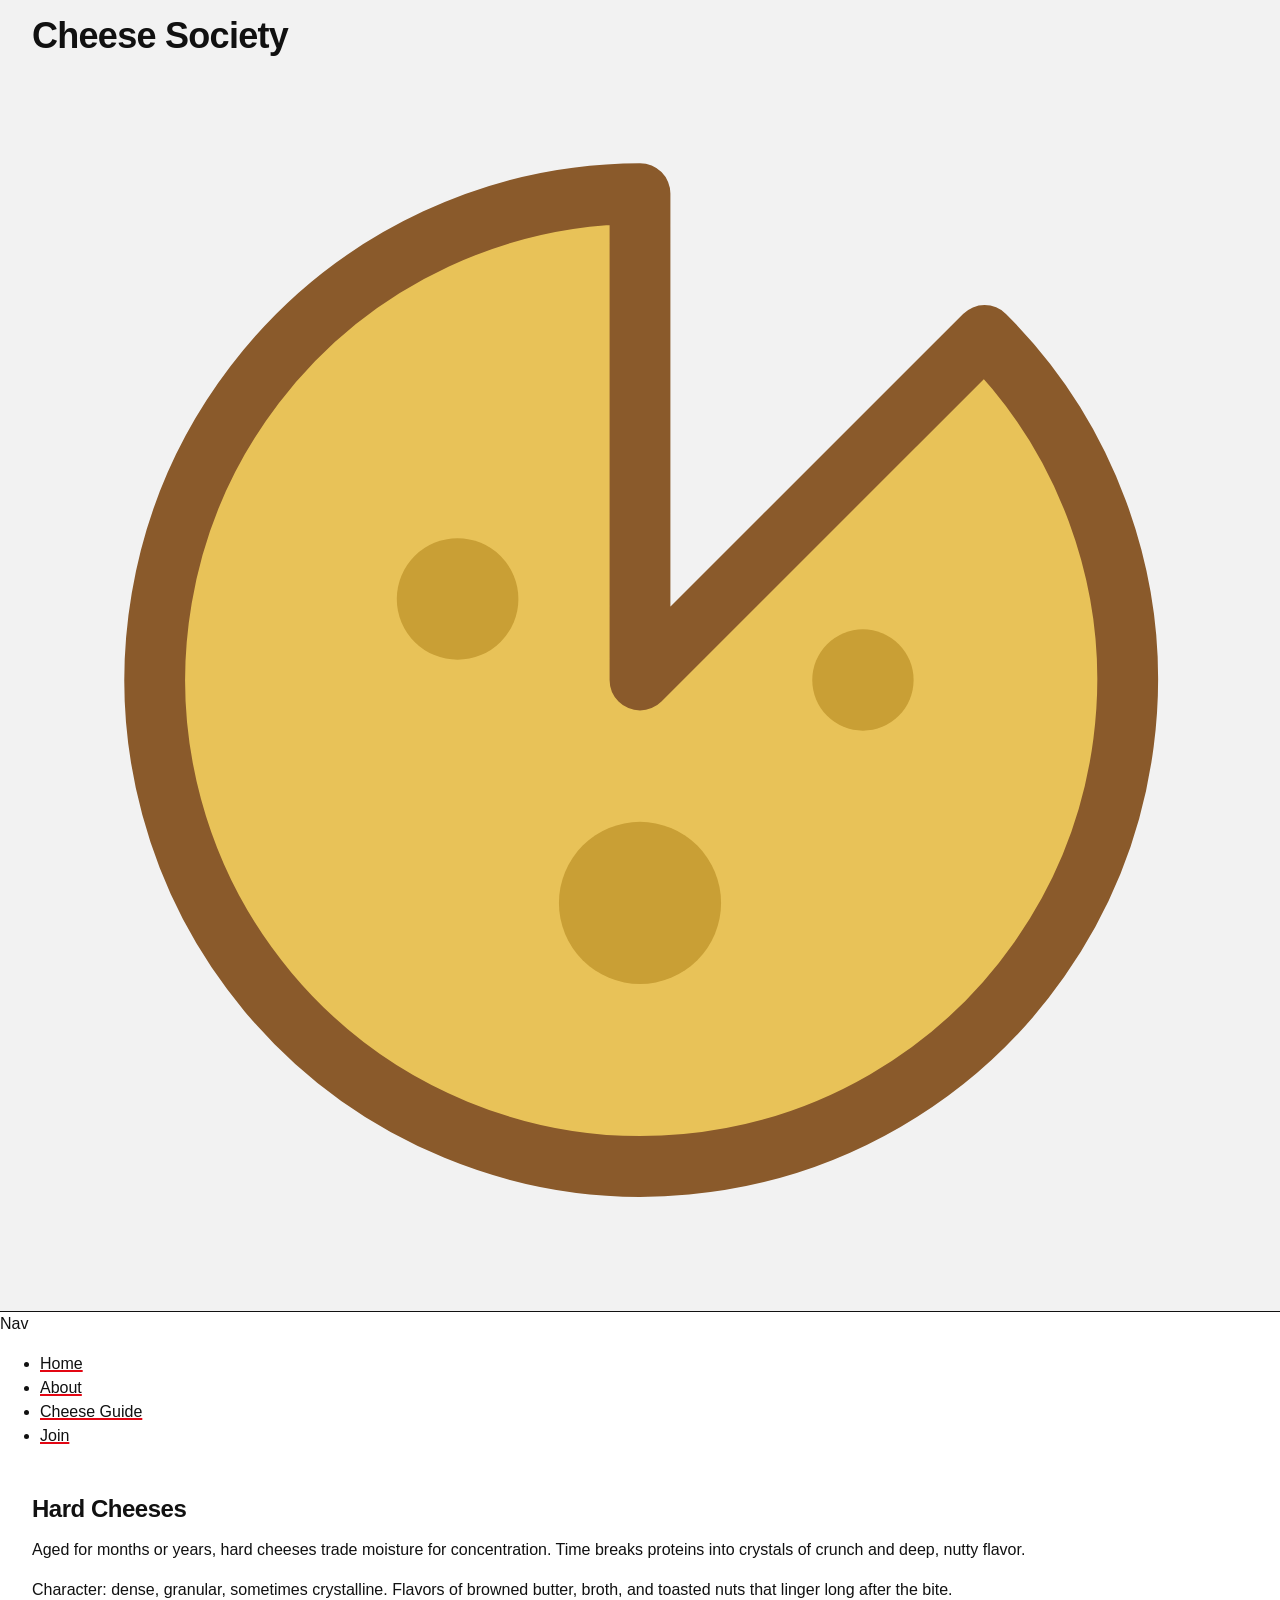
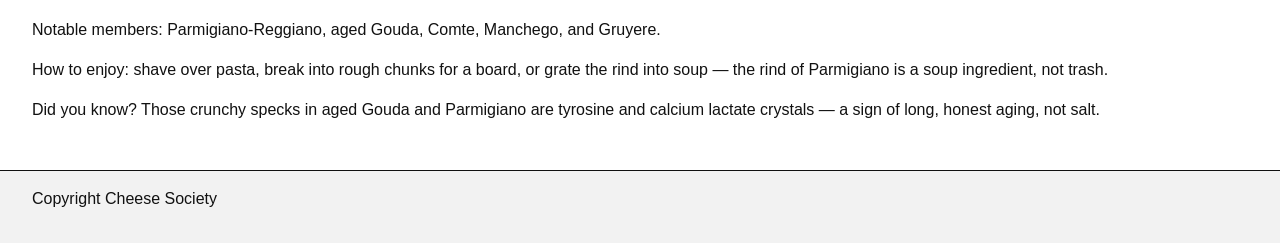
<file: guide/hard.html>
<!DOCTYPE html>
<html lang="en">
<head>
  <meta charset="utf-8">
  <meta name="viewport" content="width=device-width, initial-scale=1">
  <meta name="description" content="Hard Cheese" />
  <title>Hard Cheeses</title>
  <link rel="stylesheet" href="../styles/tokens.css">
  <link rel="stylesheet" href="../styles/global.css">
    <link rel="stylesheet" href="../styles/site.css">
<link rel="stylesheet" href="../styles/families.css">



</head>
<body>
  <header>
    <hgroup>
        <h1>Cheese Society</h1>
        <img src="../images/logo.svg" alt="Cheese society logo" />
    </hgroup>

  </header>
  <nav>
    <p>Nav</p>
    <ul>
      <li><a href="../index.html">Home</a></li>
        <li><a href="../about.html">About</a></li>
      <li><a href="../guide/index.html">Cheese Guide</a></li>
      <li><a href="../join.html">Join</a></li>
    </ul>
  </nav>


  <main>

        <h2>Hard Cheeses</h2>

    <p>Aged for months or years, hard cheeses trade moisture for
concentration. Time breaks proteins into crystals of crunch and deep,
nutty flavor.</p>
<p>Character: dense, granular, sometimes crystalline. Flavors of
browned butter, broth, and toasted nuts that linger long after the
bite.</p>
<p>Notable members: Parmigiano-Reggiano, aged Gouda, Comte, Manchego,
and Gruyere.
</p>
<p>How to enjoy: shave over pasta, break into rough chunks for a board,
or grate the rind into soup — the rind of Parmigiano is a soup
ingredient, not trash.</p>
<p>Did you know? Those crunchy specks in aged Gouda and Parmigiano are
tyrosine and calcium lactate crystals — a sign of long, honest aging,
not salt.
</p>

  </main>

  <footer>
    <p>Copyright Cheese Society</p>
  </footer>
</body>
</html>
</file>
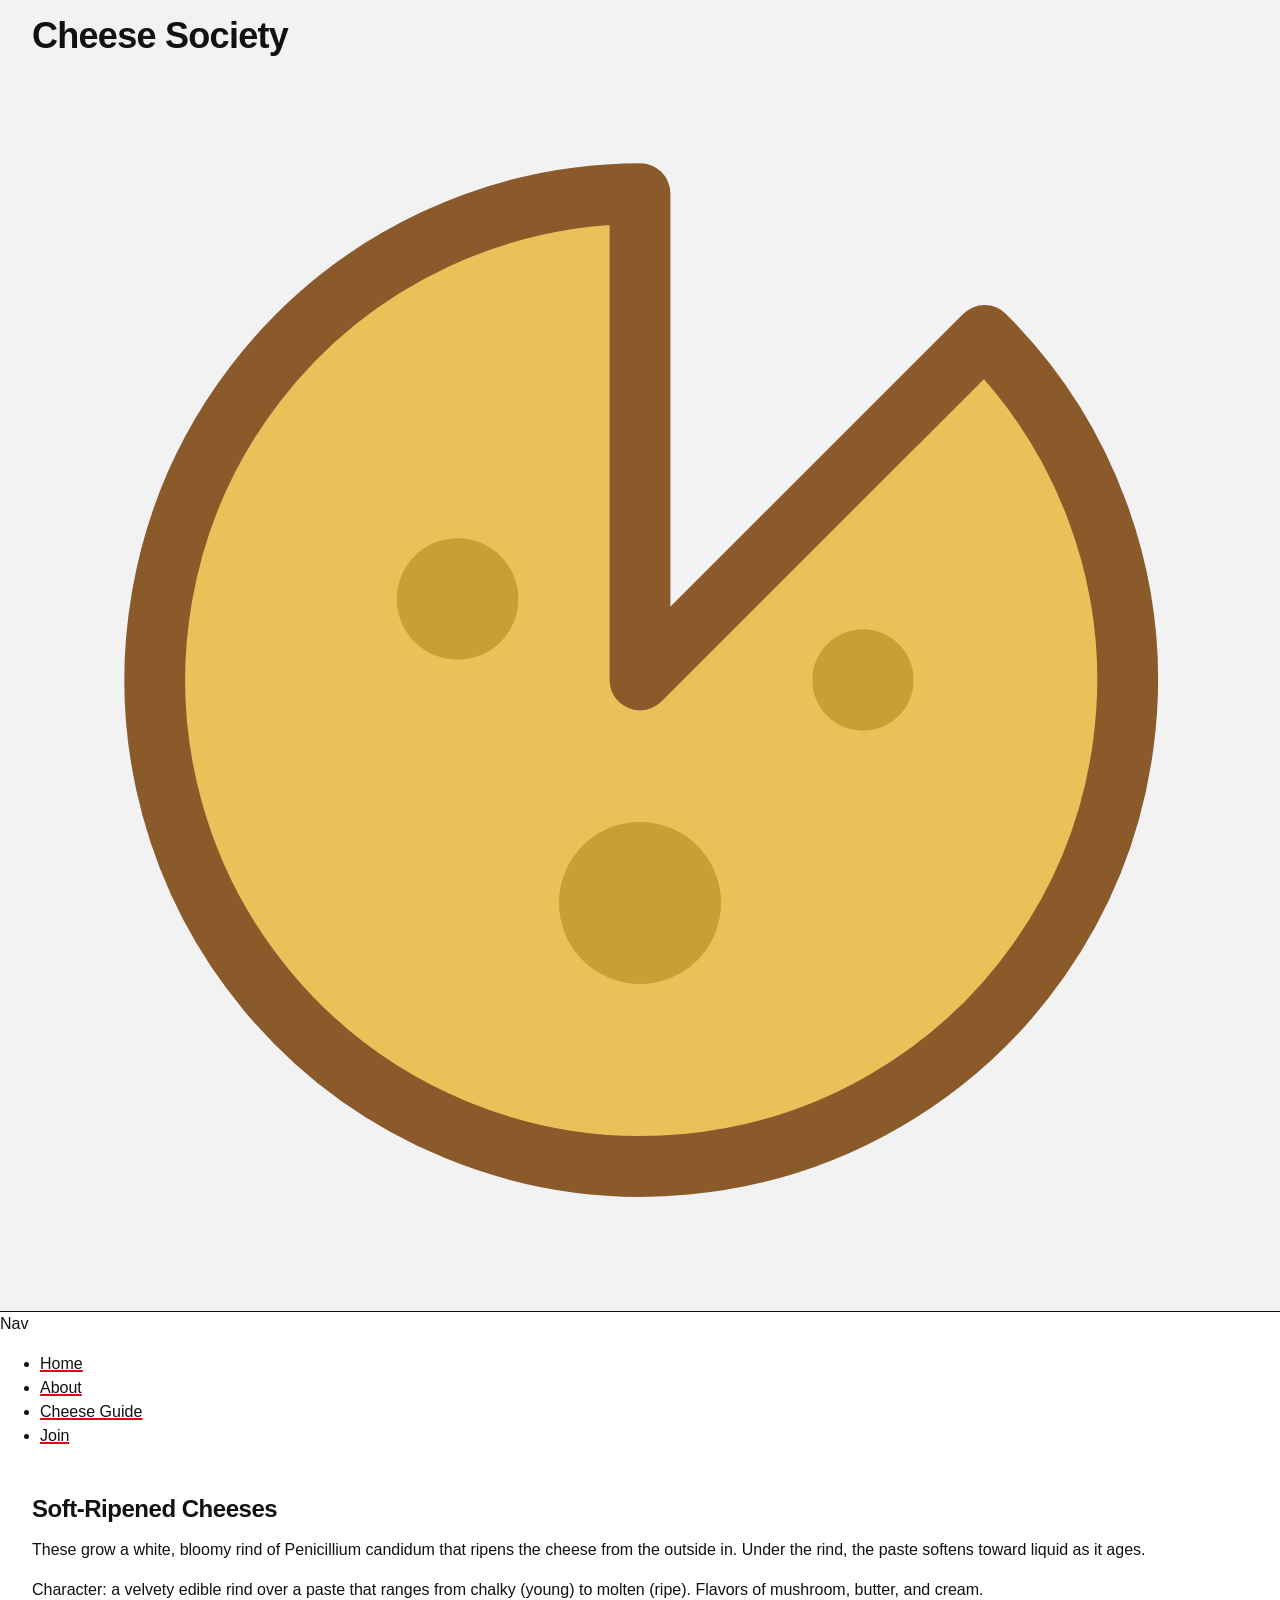
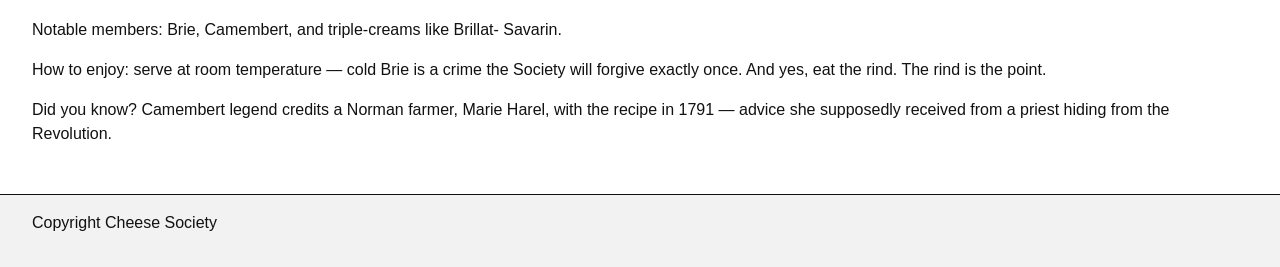
<file: guide/soft.html>
<!DOCTYPE html>
<html lang="en">
<head>
  <meta charset="utf-8">
  <meta name="viewport" content="width=device-width, initial-scale=1">
  <meta name="description" content="Soft Cheese" />
  <title>Soft-Ripened Cheeses</title>
  <link rel="stylesheet" href="../styles/tokens.css">
  <link rel="stylesheet" href="../styles/global.css">
    <link rel="stylesheet" href="../styles/site.css">
<link rel="stylesheet" href="../styles/families.css">

  <!--
    GRID PAGE SCAFFOLD
    The same header/main/footer page as demo 06, built with grid instead.
    grid-template-areas names the rows so the CSS reads like a sketch of
    the page; each region claims its slot with grid-area. Rows are
    auto 1fr auto: natural height at the edges, main takes the rest.
  -->

</head>
<body>
  <header>
    <hgroup>
        <h1>Cheese Society</h1>
        <img src="../images/logo.svg" alt="Cheese society logo" />
    </hgroup>

  </header>

  <nav>
    <p>Nav</p>
    <ul>
      <li><a href="../index.html">Home</a></li>
        <li><a href="../about.html">About</a></li>
      <li><a href="../guide/index.html">Cheese Guide</a></li>
      <li><a href="../join.html">Join</a></li>
    </ul>
  </nav>

  <main>
        <h2>Soft-Ripened Cheeses</h2>

    <p>These grow a white, bloomy rind of Penicillium candidum that ripens
the cheese from the outside in. Under the rind, the paste softens
toward liquid as it ages.</p>
<p>Character: a velvety edible rind over a paste that ranges from chalky
(young) to molten (ripe). Flavors of mushroom, butter, and cream.</p>
<p>Notable members: Brie, Camembert, and triple-creams like Brillat-
Savarin.
</p>
<p>How to enjoy: serve at room temperature — cold Brie is a crime the
Society will forgive exactly once. And yes, eat the rind. The rind is
the point.</p>
<p>Did you know? Camembert legend credits a Norman farmer, Marie Harel,
with the recipe in 1791 — advice she supposedly received from a
priest hiding from the Revolution.
</p>
  </main>

  <footer>
    <p>Copyright Cheese Society</p>
  </footer>
</body>
</html>
</file>
<file: styles/tokens.css>
/* Design tokens only — no layout, no selectors beyond :root. */
:root {
  /* color */
  --ink: #111;
  --paper: #fff;
  --panel: #f2f2f2;
  --accent: #e30613;

  /* space */
  --space-1: 0.5rem;
  --space-2: 1rem;
  --space-3: 2rem;
  --space-4: 4rem;

  /* border */
  --border-style: solid;
  --border-width: 1px;
  --rule-width: 4px;
  --underline-width: 2px;
  --border: var(--border-width) var(--border-style) var(--ink);
  --rule: var(--rule-width) var(--border-style) var(--accent);

  /* type */
  --text-s: 0.875rem;
  --text-m: 1rem;
  --text-l: 1.5rem;
  --text-xl: 2.25rem;

  /* line length */
  --measure: 62ch;
}
</file>
<file: styles/global.css>
/* Reset, type, and color only — every layout rule lives in each demo's own
   <style>. Both layers below lose to any unlayered rule, so demo styles
   always override these without specificity fights. */

@layer reset, base;

@layer reset {
  * {
    box-sizing: border-box;
  }

  body,
  figure {
    margin: 0;
  }
}

@layer base {
  body {
    background: var(--paper);
    color: var(--ink);
    font-family: "Helvetica Neue", Helvetica, Arial, sans-serif;
    font-size: var(--text-m);
    line-height: 1.5;
  }

  h1,
  h2 {
    margin-block: 0 var(--space-2);
    line-height: 1.1;
    letter-spacing: -0.02em;
  }

  h1 { font-size: var(--text-xl); }
  h2 { font-size: var(--text-l); }

  p {
    margin-block: 0 var(--space-2);
  }

  figcaption {
    font-size: var(--text-s);
  }

  a {
    color: var(--ink);
    text-decoration-color: var(--accent);
    text-decoration-thickness: var(--underline-width);

    &:hover {
      color: var(--accent);
    }
  }

  code {
    font-family: ui-monospace, "SF Mono", Menlo, monospace;
    font-size: 0.9em;
  }
}
</file>
<file: styles/site.css>
@media (prefers-reduced-motion: no-preference) {
  @view-transition { navigation: auto; }
}
</file>
<file: styles/home.css>
body {
      --nav-width: 10rem;
      --aside-width: 12rem;

      display: grid;
      grid-template-areas:
        "header header header"
        "nav    main   aside"
        "footer footer footer";
      grid-template-columns: var(--nav-width) 1fr var(--aside-width);
      grid-template-rows: auto 1fr auto;
      min-height: 100svh;

      > header {
        grid-area: header;
        padding: var(--space-2) var(--space-3);
        border-block-end: var(--border);
        background: var(--panel);
      }

      > nav {
        grid-area: nav;
        padding: var(--space-2);
        border-inline-end: var(--border);
        background: var(--panel);

        ul {
          margin: 0;
          padding: 0;
          list-style: none;
        }
      }

      > main {
        grid-area: main;
        padding: var(--space-3);
      }

      > aside {
        grid-area: aside;
        padding: var(--space-2);
        border-inline-start: var(--border);
        background: var(--panel);
      }

      > footer {
        grid-area: footer;
        padding: var(--space-2) var(--space-3);
        border-block-start: var(--border);
        background: var(--panel);
      }

      @media (max-width: 40rem) {
        grid-template-areas:
          "header"
          "nav"
          "main"
          "aside"
          "footer";
        grid-template-columns: 1fr;
        grid-template-rows: auto auto 1fr auto auto;

        > nav,
        > aside {
          border-inline: none;
          border-block-end: var(--border);
        }
      }
    }
</file>
<file: styles/guide.css>
body {
      padding: var(--space-3);
    }

    section {
      p {
        padding: var(--space-2);
        border: var(--border);
        background: var(--panel);
      }

      strong,
      em {
        background: var(--paper);
        outline: var(--border-width) var(--border-style) var(--accent);
      }
    }

    article {
      max-width: var(--measure);
      margin-inline: auto;
      padding: var(--space-2) var(--space-3);
      border-inline-start: var(--rule);
      background: var(--panel);
    }
</file>
<file: styles/about.css>
body {
      --figure-width: 11rem;
      --figure-height: 24rem;

      max-width: var(--measure);
      margin-inline: auto;
      padding: var(--space-3);

      article {
        figure {
          float: left;
          width: var(--figure-width);
          min-height: var(--figure-height);
          margin: 0 var(--space-2) var(--space-1) 0;
          padding: var(--space-2);
          border: var(--border);
          background: var(--panel);
        }
      }

      > footer {
        clear: both;
        padding: var(--space-2);
        border-block-start: var(--rule);
        background: var(--panel);
      }
    }
</file>
<file: styles/join.css>
body {
      display: flex;
      flex-direction: column;
      min-height: 100svh;

      > header {
        padding: var(--space-2) var(--space-3);
        border-block-end: var(--border);
        background: var(--panel);
      }

      > main {
        max-width: var(--card-width);
        padding: var(--space-3);
        border: var(--border);
        border-block-start: var(--rule);
        background: var(--panel);
      }

      > footer {
        padding: var(--space-2) var(--space-3);
        border-block-start: var(--border);
        background: var(--panel);
      }
    }
</file>
<file: styles/families.css>
body {
      display: grid;
      grid-template-areas:
        "header"
        "nav"
        "main"
        "footer";
      grid-template-rows: auto 1fr auto;
      min-height: 100svh;

      > header {
        grid-area: header;
        padding: var(--space-2) var(--space-3);
        border-block-end: var(--border);
        background: var(--panel);
      }

      > main {
        grid-area: main;
        padding: var(--space-3);
      }

      > footer {
        grid-area: footer;
        padding: var(--space-2) var(--space-3);
        border-block-start: var(--border);
        background: var(--panel);
      }
}
</file>
